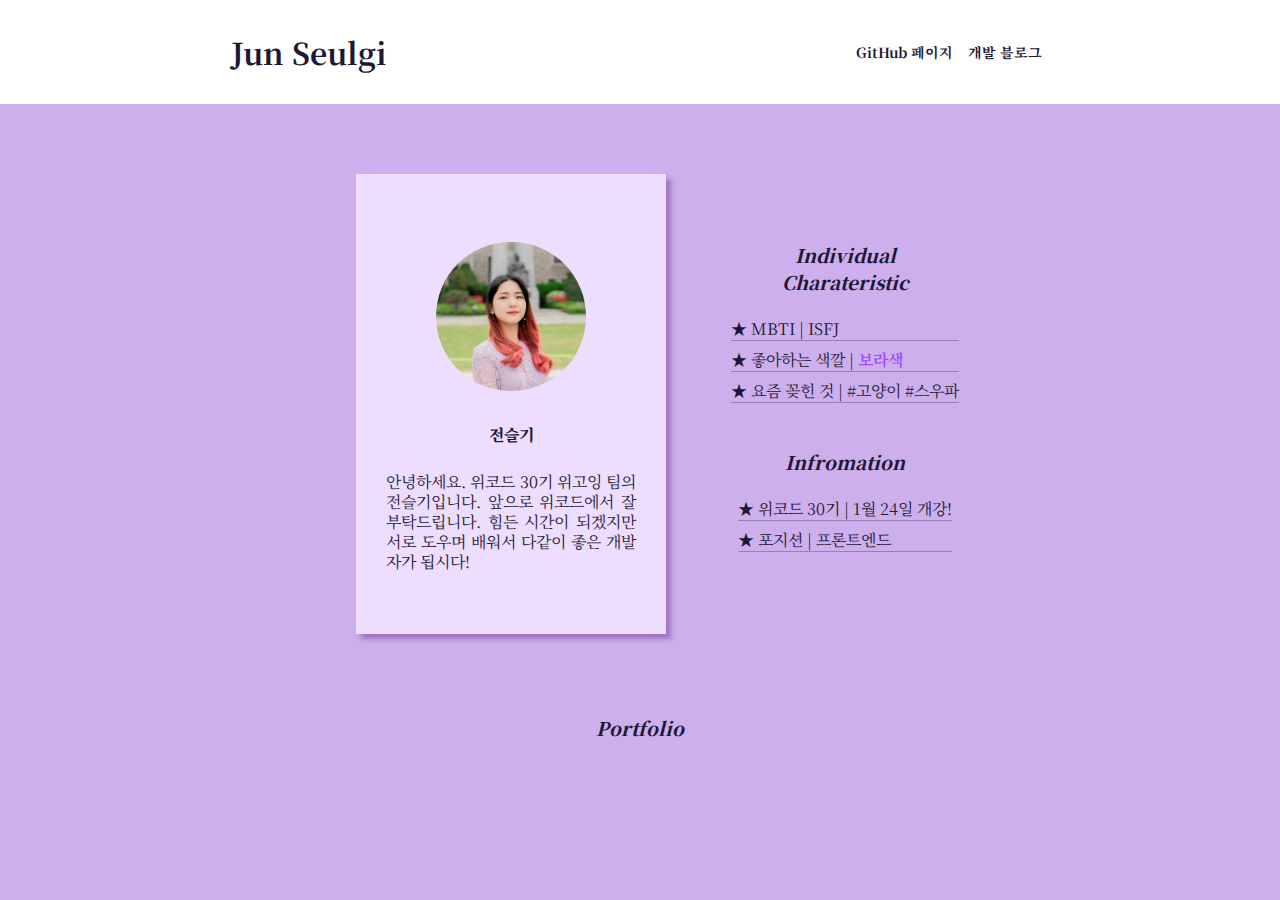
<file: index.html>
<!DOCTYPE html>
<html lang="en">
  <head>
    <link rel="stylesheet" href="style.css" />
    <meta charset="UTF-8" />
    <meta http-equiv="X-UA-Compatible" content="IE=edge" />
    <meta name="viewport" content="width=device-width, initial-scale=1.0" />
    <title>Jun Seulgi</title>
  </head>

  <body>
    <header>
      <a href="index.html"><h1>Jun Seulgi</h1></a>
      <div class="links">
        <a href="https://github.com/JUNSEULGI" target="_blank">GitHub 페이지</a>
        <a href="https://good-developer.tistory.com/" target="_blank"
          >개발 블로그</a
        >
      </div>
    </header>

    <main>
      <div class="column">
        <div class="square">
          <img src="profile.jpg" />
          <h4>전슬기</h4>
          <p>
            안녕하세요. 위코드 30기 위고잉 팀의 전슬기입니다. 앞으로 위코드에서
            잘 부탁드립니다. 힘든 시간이 되겠지만 서로 도우며 배워서 다같이 좋은
            개발자가 됩시다!
          </p>
        </div>
        <div class="row">
          <div class="box">
            <h3>Individual<br />Charateristic</h3>
            <ul>
              <li>MBTI | ISFJ</li>
              <li>좋아하는 색깔 | <span class="purple">보라색</span></li>
              <li>요즘 꽂힌 것 | #고양이 #스우파</li>
            </ul>
          </div>
          <div class="box">
            <h3>Infromation</h3>
            <ul>
              <li>위코드 30기 | 1월 24일 개강!</li>
              <li>포지션 | 프론트엔드</li>
            </ul>
          </div>
        </div>
      </div>

      <a href="portfolio.html"><h3 class="portfolio">Portfolio</h3></a>
    </main>
  </body>
</html>
</file>
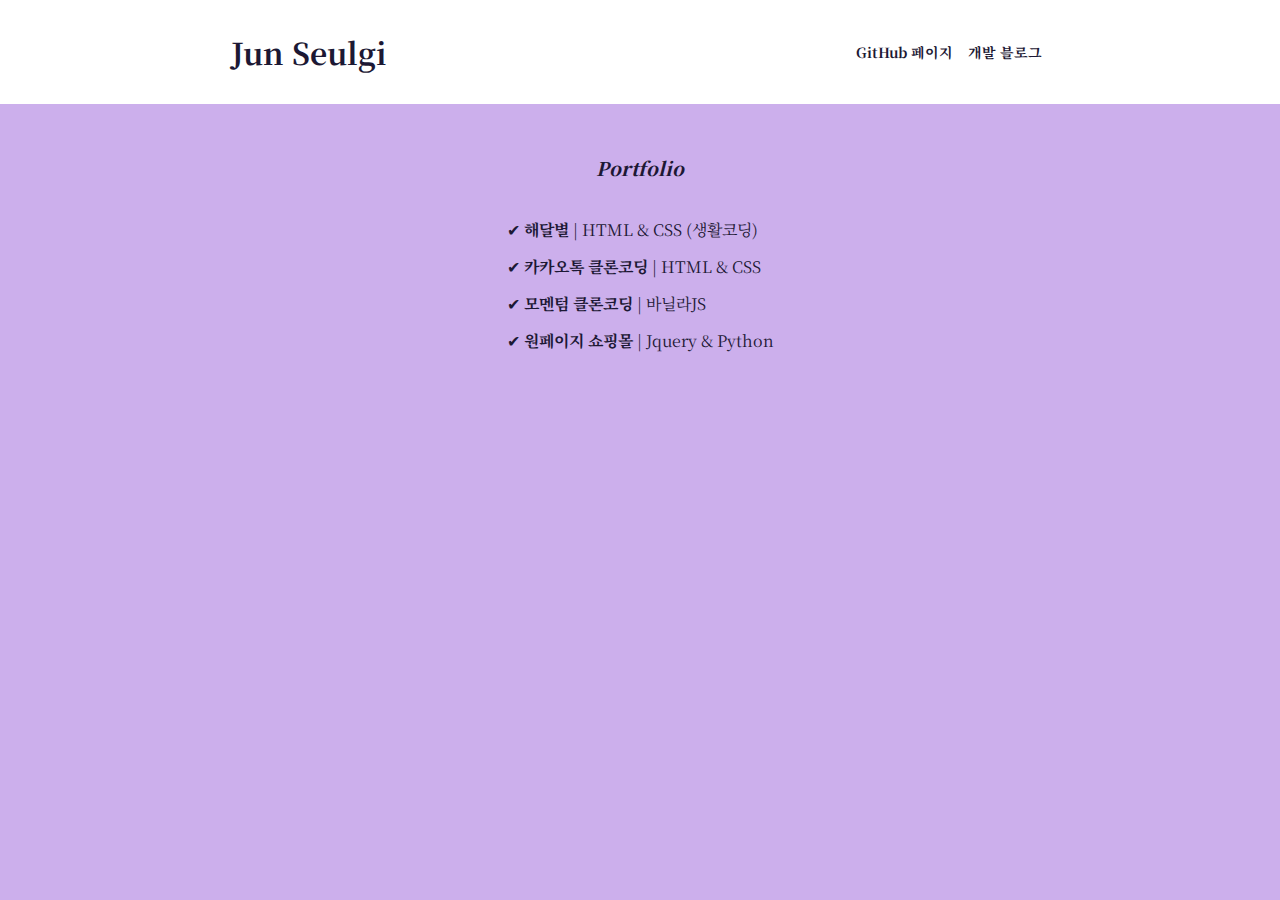
<file: portfolio.html>
<!DOCTYPE html>
<html lang="en">
  <head>
    <link rel="stylesheet" href="style.css" />
    <meta charset="UTF-8" />
    <meta http-equiv="X-UA-Compatible" content="IE=edge" />
    <meta name="viewport" content="width=device-width, initial-scale=1.0" />
    <title>Jun Seulgi | Portfolio</title>
  </head>
  <body>
    <header>
      <a href="index.html"><h1>Jun Seulgi</h1></a>
      <div class="links">
        <a href="https://github.com/JUNSEULGI" target="_blank">GitHub 페이지</a>
        <a href="https://good-developer.tistory.com/" target="_blank"
          >개발 블로그</a
        >
      </div>
    </header>

    <main>
      <a href="portfolio.html"><h3 class="portfolio">Portfolio</h3></a>
      <ol>
        <li>
          <a href="https://junseulgi.github.io/haedalbyeolnim/" target="_blank"
            >해달별</a
          >
          | HTML & CSS (생활코딩)
        </li>
        <li>
          <a
            href="https://junseulgi.github.io/kokoa-clone-2021/"
            target="_blank"
            >카카오톡 클론코딩</a
          >
          | HTML & CSS
        </li>
        <li>
          <a href="https://junseulgi.github.io/momentum/" target="_blank"
            >모멘텀 클론코딩</a
          >
          | 바닐라JS
        </li>
        <li>
          <a href="http://jeonseulgi.shop" target="_blank">원페이지 쇼핑몰</a>
          | Jquery & Python
        </li>
      </ol>
    </main>
  </body>
</html>
</file>
<file: style.css>
@import url("https://fonts.googleapis.com/css2?family=Noto+Serif+KR:wght@400;600;700;900&display=swap");

body {
  background-color: rgb(204, 175, 236);
  width: 80vw;
  display: flex;
  flex-direction: column;
  align-items: center;
  margin: auto;
  font-family: "Noto Serif KR", serif;
  color: #1c1834;
}

header {
  width: 100vw;
  background-color: white;
  display: flex;
  justify-content: space-around;
  align-items: center;
}
h1 {
  text-align: center;
  margin: 30px 0px;
  font-size: 30px;
}
.links {
  width: 200px;
  display: flex;
  flex-wrap: wrap;
  justify-content: space-around;
  font-size: 14px;
}

main {
  padding-top: 20px;
}

h3,
h4 {
  margin: 0;
  text-align: center;
  font-weight: 800;
}

h3 {
  font-style: oblique;
}

img {
  width: 150px;
  border-radius: 50%;
  margin: 22px;
}
p {
  text-align: justify;
  line-height: 20px;
}
.purple {
  font-weight: 600;
  color: rgb(159, 68, 255);
}
a {
  color: #1c1834;
  font-weight: 700;
  text-decoration: none;
}
a:hover {
  color: #44366b;
}

.box {
  display: flex;
  flex-direction: column;
  align-items: center;
  margin: 30px 0;
}
.square {
  width: 250px;
  height: 400px;
  display: flex;
  flex-direction: column;
  justify-content: center;
  align-items: center;
  background-color: rgb(237, 221, 255);
  padding: 30px;
  box-shadow: 5px 5px 5px rgba(115, 48, 151, 0.479);
  margin: 50px;
}
.square h4 {
  font-weight: 800;
  padding: 10px 0;
}

.column {
  display: flex;
  flex-wrap: wrap;
  width: 100%;
  justify-content: space-around;
  align-items: center;
}

ul,
ol {
  list-style: none;
  padding: 0;
  margin: 15px;
}
ul li {
  border-bottom: solid 1px rgba(0, 0, 0, 0.253);
  padding-top: 7px;
}
ul li::before {
  content: "★ ";
}
ol li::before {
  content: "✔";
}
ol li {
  padding: 7px;
}

.portfolio {
  margin: 30px 0;
}
</file>
